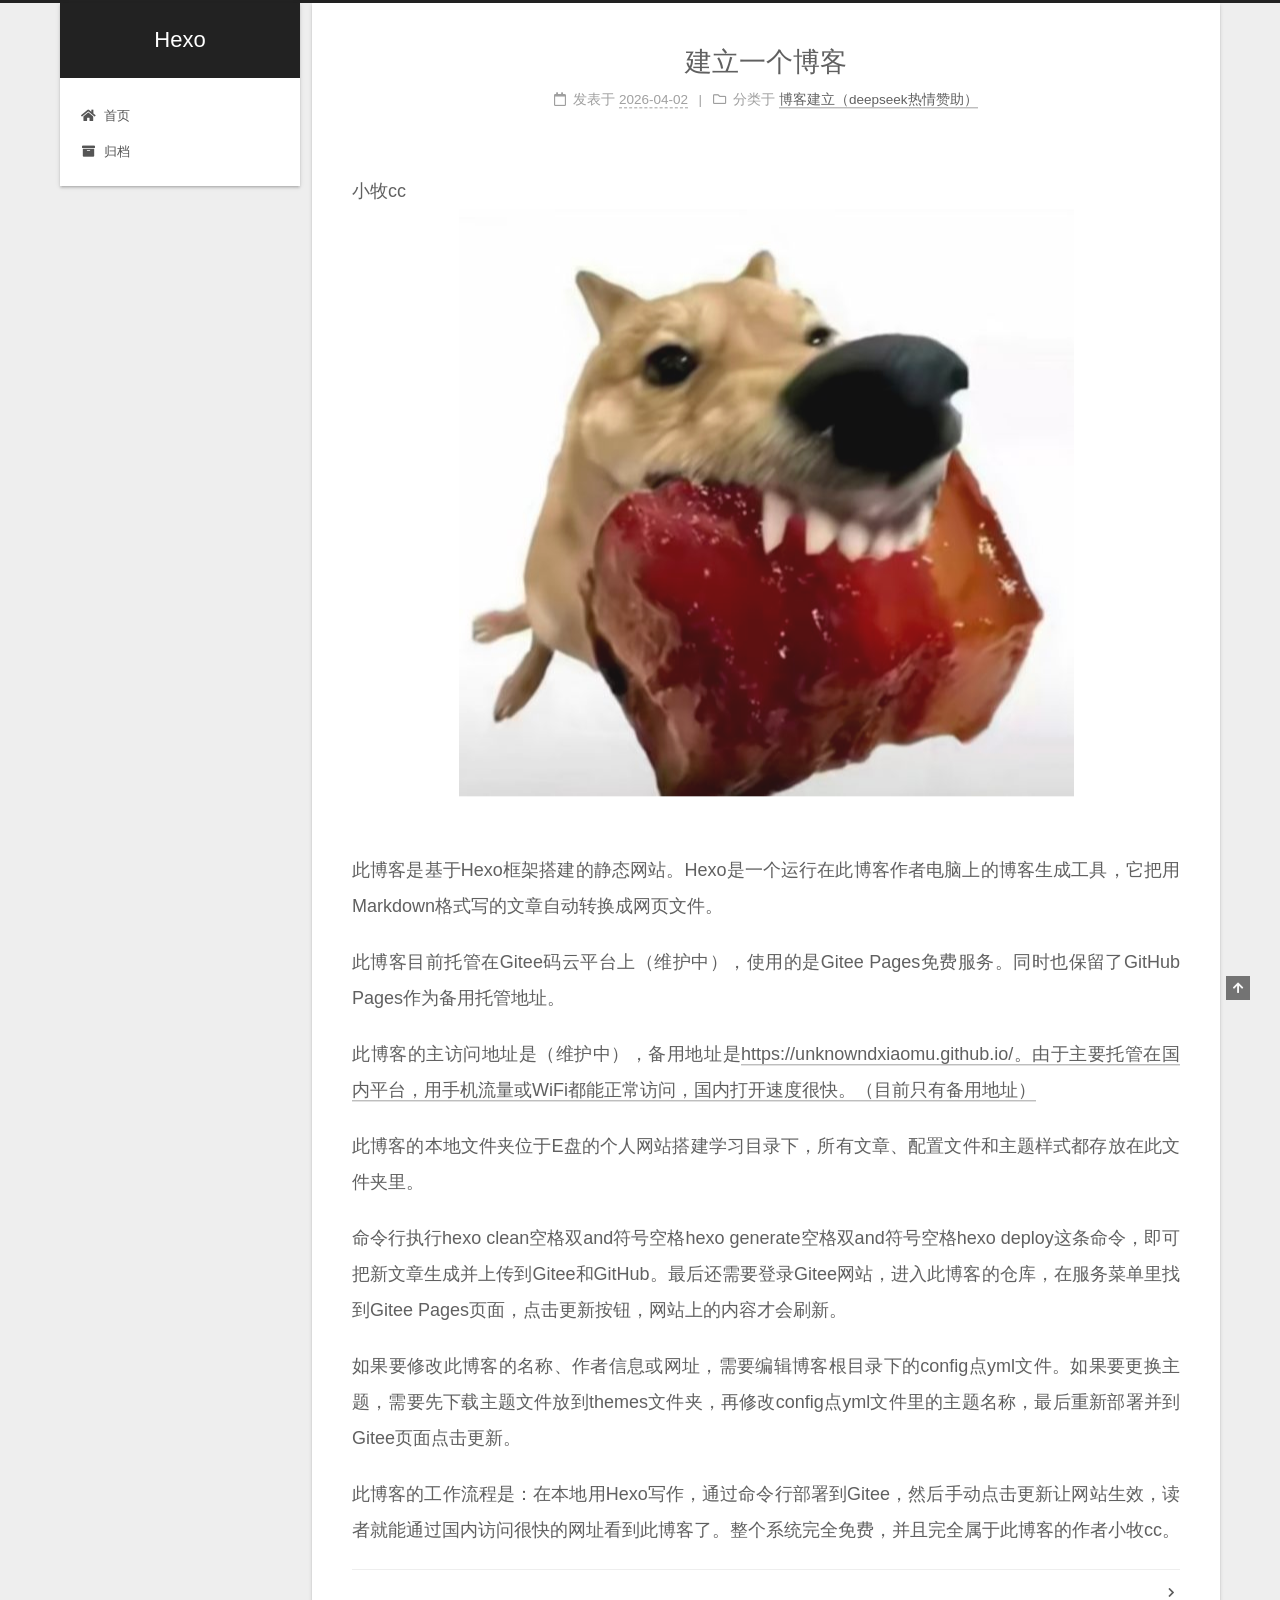
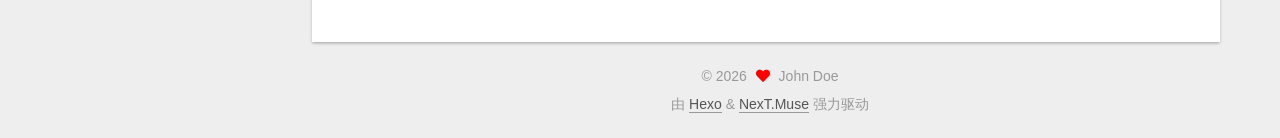
<file: 2026/04/02/my-one/index.html>
<!DOCTYPE html>
<html lang="zh-CN">
<head>
  <meta charset="UTF-8">
<meta name="viewport" content="width=device-width, initial-scale=1, maximum-scale=2">
<meta name="theme-color" content="#222">
<meta name="generator" content="Hexo 8.1.1">
  <link rel="apple-touch-icon" sizes="180x180" href="/images/apple-touch-icon-next.png">
  <link rel="icon" type="image/png" sizes="32x32" href="/images/favicon-32x32-next.png">
  <link rel="icon" type="image/png" sizes="16x16" href="/images/favicon-16x16-next.png">
  <link rel="mask-icon" href="/images/logo.svg" color="#222">

<link rel="stylesheet" href="/css/main.css">


<link rel="stylesheet" href="/lib/font-awesome/css/all.min.css">

<script id="hexo-configurations">
    var NexT = window.NexT || {};
    var CONFIG = {"hostname":"example.com","root":"/","scheme":"Muse","version":"7.8.0","exturl":false,"sidebar":{"position":"left","display":"post","padding":18,"offset":12,"onmobile":false},"copycode":{"enable":false,"show_result":false,"style":null},"back2top":{"enable":true,"sidebar":false,"scrollpercent":false},"bookmark":{"enable":false,"color":"#222","save":"auto"},"fancybox":false,"mediumzoom":false,"lazyload":false,"pangu":false,"comments":{"style":"tabs","active":null,"storage":true,"lazyload":false,"nav":null},"algolia":{"hits":{"per_page":10},"labels":{"input_placeholder":"Search for Posts","hits_empty":"We didn't find any results for the search: ${query}","hits_stats":"${hits} results found in ${time} ms"}},"localsearch":{"enable":false,"trigger":"auto","top_n_per_article":1,"unescape":false,"preload":false},"motion":{"enable":true,"async":false,"transition":{"post_block":"fadeIn","post_header":"slideDownIn","post_body":"slideDownIn","coll_header":"slideLeftIn","sidebar":"slideUpIn"}}};
  </script>

  <meta name="description" content="小牧cc此博客是基于Hexo框架搭建的静态网站。Hexo是一个运行在此博客作者电脑上的博客生成工具，它把用Markdown格式写的文章自动转换成网页文件。 此博客目前托管在Gitee码云平台上（维护中），使用的是Gitee Pages免费服务。同时也保留了GitHub Pages作为备用托管地址。 此博客的主访问地址是（维护中），备用地址是https:&#x2F;&#x2F;unknowndxiaomu.github">
<meta property="og:type" content="article">
<meta property="og:title" content="建立一个博客">
<meta property="og:url" content="http://example.com/2026/04/02/my-one/index.html">
<meta property="og:site_name" content="Hexo">
<meta property="og:description" content="小牧cc此博客是基于Hexo框架搭建的静态网站。Hexo是一个运行在此博客作者电脑上的博客生成工具，它把用Markdown格式写的文章自动转换成网页文件。 此博客目前托管在Gitee码云平台上（维护中），使用的是Gitee Pages免费服务。同时也保留了GitHub Pages作为备用托管地址。 此博客的主访问地址是（维护中），备用地址是https:&#x2F;&#x2F;unknowndxiaomu.github">
<meta property="og:locale" content="zh_CN">
<meta property="og:image" content="http://example.com/2026/04/02/my-one/E2.jpg">
<meta property="article:published_time" content="2026-04-02T07:56:26.000Z">
<meta property="article:modified_time" content="2026-04-02T12:44:51.207Z">
<meta property="article:author" content="John Doe">
<meta name="twitter:card" content="summary">
<meta name="twitter:image" content="http://example.com/2026/04/02/my-one/E2.jpg">

<link rel="canonical" href="http://example.com/2026/04/02/my-one/">


<script id="page-configurations">
  // https://hexo.io/docs/variables.html
  CONFIG.page = {
    sidebar: "",
    isHome : false,
    isPost : true,
    lang   : 'zh-CN'
  };
</script>

  <title>建立一个博客 | Hexo</title>
  






  <noscript>
  <style>
  .use-motion .brand,
  .use-motion .menu-item,
  .sidebar-inner,
  .use-motion .post-block,
  .use-motion .pagination,
  .use-motion .comments,
  .use-motion .post-header,
  .use-motion .post-body,
  .use-motion .collection-header { opacity: initial; }

  .use-motion .site-title,
  .use-motion .site-subtitle {
    opacity: initial;
    top: initial;
  }

  .use-motion .logo-line-before i { left: initial; }
  .use-motion .logo-line-after i { right: initial; }
  </style>
</noscript>

<!-- hexo injector head_end start --><link rel="stylesheet" href="/gallery/style.css"><!-- hexo injector head_end end --></head>

<body itemscope itemtype="http://schema.org/WebPage">
  <div class="container use-motion">
    <div class="headband"></div>

    <header class="header" itemscope itemtype="http://schema.org/WPHeader">
      <div class="header-inner"><div class="site-brand-container">
  <div class="site-nav-toggle">
    <div class="toggle" aria-label="切换导航栏">
      <span class="toggle-line toggle-line-first"></span>
      <span class="toggle-line toggle-line-middle"></span>
      <span class="toggle-line toggle-line-last"></span>
    </div>
  </div>

  <div class="site-meta">

    <a href="/" class="brand" rel="start">
      <span class="logo-line-before"><i></i></span>
      <h1 class="site-title">Hexo</h1>
      <span class="logo-line-after"><i></i></span>
    </a>
  </div>

  <div class="site-nav-right">
    <div class="toggle popup-trigger">
    </div>
  </div>
</div>




<nav class="site-nav">
  <ul id="menu" class="main-menu menu">
        <li class="menu-item menu-item-home">

    <a href="/" rel="section"><i class="fa fa-home fa-fw"></i>首页</a>

  </li>
        <li class="menu-item menu-item-archives">

    <a href="/archives/" rel="section"><i class="fa fa-archive fa-fw"></i>归档</a>

  </li>
  </ul>
</nav>




</div>
    </header>

    
  <div class="back-to-top">
    <i class="fa fa-arrow-up"></i>
    <span>0%</span>
  </div>


    <main class="main">
      <div class="main-inner">
        <div class="content-wrap">
          

          <div class="content post posts-expand">
            

    
  
  
  <article itemscope itemtype="http://schema.org/Article" class="post-block" lang="zh-CN">
    <link itemprop="mainEntityOfPage" href="http://example.com/2026/04/02/my-one/">

    <span hidden itemprop="author" itemscope itemtype="http://schema.org/Person">
      <meta itemprop="image" content="/images/avatar.gif">
      <meta itemprop="name" content="John Doe">
      <meta itemprop="description" content="">
    </span>

    <span hidden itemprop="publisher" itemscope itemtype="http://schema.org/Organization">
      <meta itemprop="name" content="Hexo">
    </span>
      <header class="post-header">
        <h1 class="post-title" itemprop="name headline">
          建立一个博客
        </h1>

        <div class="post-meta">
            <span class="post-meta-item">
              <span class="post-meta-item-icon">
                <i class="far fa-calendar"></i>
              </span>
              <span class="post-meta-item-text">发表于</span>
              

              <time title="创建时间：2026-04-02 15:56:26 / 修改时间：20:44:51" itemprop="dateCreated datePublished" datetime="2026-04-02T15:56:26+08:00">2026-04-02</time>
            </span>
            <span class="post-meta-item">
              <span class="post-meta-item-icon">
                <i class="far fa-folder"></i>
              </span>
              <span class="post-meta-item-text">分类于</span>
                <span itemprop="about" itemscope itemtype="http://schema.org/Thing">
                  <a href="/categories/%E5%8D%9A%E5%AE%A2%E5%BB%BA%E7%AB%8B%EF%BC%88deepseek%E7%83%AD%E6%83%85%E8%B5%9E%E5%8A%A9%EF%BC%89/" itemprop="url" rel="index"><span itemprop="name">博客建立（deepseek热情赞助）</span></a>
                </span>
            </span>

          

        </div>
      </header>

    
    
    
    <div class="post-body" itemprop="articleBody">

      
        <p>小牧cc<br><img src="/2026/04/02/my-one/E2.jpg"><br>此博客是基于Hexo框架搭建的静态网站。Hexo是一个运行在此博客作者电脑上的博客生成工具，它把用Markdown格式写的文章自动转换成网页文件。</p>
<p>此博客目前托管在Gitee码云平台上（维护中），使用的是Gitee Pages免费服务。同时也保留了GitHub Pages作为备用托管地址。</p>
<p>此博客的主访问地址是（维护中），备用地址是<a target="_blank" rel="noopener" href="https://unknowndxiaomu.github.io/%E3%80%82%E7%94%B1%E4%BA%8E%E4%B8%BB%E8%A6%81%E6%89%98%E7%AE%A1%E5%9C%A8%E5%9B%BD%E5%86%85%E5%B9%B3%E5%8F%B0%EF%BC%8C%E7%94%A8%E6%89%8B%E6%9C%BA%E6%B5%81%E9%87%8F%E6%88%96WiFi%E9%83%BD%E8%83%BD%E6%AD%A3%E5%B8%B8%E8%AE%BF%E9%97%AE%EF%BC%8C%E5%9B%BD%E5%86%85%E6%89%93%E5%BC%80%E9%80%9F%E5%BA%A6%E5%BE%88%E5%BF%AB%E3%80%82%EF%BC%88%E7%9B%AE%E5%89%8D%E5%8F%AA%E6%9C%89%E5%A4%87%E7%94%A8%E5%9C%B0%E5%9D%80%EF%BC%89">https://unknowndxiaomu.github.io/。由于主要托管在国内平台，用手机流量或WiFi都能正常访问，国内打开速度很快。（目前只有备用地址）</a></p>
<p>此博客的本地文件夹位于E盘的个人网站搭建学习目录下，所有文章、配置文件和主题样式都存放在此文件夹里。</p>
<p>命令行执行hexo clean空格双and符号空格hexo generate空格双and符号空格hexo deploy这条命令，即可把新文章生成并上传到Gitee和GitHub。最后还需要登录Gitee网站，进入此博客的仓库，在服务菜单里找到Gitee Pages页面，点击更新按钮，网站上的内容才会刷新。</p>
<p>如果要修改此博客的名称、作者信息或网址，需要编辑博客根目录下的config点yml文件。如果要更换主题，需要先下载主题文件放到themes文件夹，再修改config点yml文件里的主题名称，最后重新部署并到Gitee页面点击更新。</p>
<p>此博客的工作流程是：在本地用Hexo写作，通过命令行部署到Gitee，然后手动点击更新让网站生效，读者就能通过国内访问很快的网址看到此博客了。整个系统完全免费，并且完全属于此博客的作者小牧cc。</p>

    </div>

    
    
    

      <footer class="post-footer">

        


        
    <div class="post-nav">
      <div class="post-nav-item"></div>
      <div class="post-nav-item">
    <a href="/2026/04/02/The%20fiction/" rel="next" title="">
       <i class="fa fa-chevron-right"></i>
    </a></div>
    </div>
      </footer>
    
  </article>
  
  
  



          </div>
          

<script>
  window.addEventListener('tabs:register', () => {
    let { activeClass } = CONFIG.comments;
    if (CONFIG.comments.storage) {
      activeClass = localStorage.getItem('comments_active') || activeClass;
    }
    if (activeClass) {
      let activeTab = document.querySelector(`a[href="#comment-${activeClass}"]`);
      if (activeTab) {
        activeTab.click();
      }
    }
  });
  if (CONFIG.comments.storage) {
    window.addEventListener('tabs:click', event => {
      if (!event.target.matches('.tabs-comment .tab-content .tab-pane')) return;
      let commentClass = event.target.classList[1];
      localStorage.setItem('comments_active', commentClass);
    });
  }
</script>

        </div>
          
  
  <div class="toggle sidebar-toggle">
    <span class="toggle-line toggle-line-first"></span>
    <span class="toggle-line toggle-line-middle"></span>
    <span class="toggle-line toggle-line-last"></span>
  </div>

  <aside class="sidebar">
    <div class="sidebar-inner">

      <ul class="sidebar-nav motion-element">
        <li class="sidebar-nav-toc">
          文章目录
        </li>
        <li class="sidebar-nav-overview">
          站点概览
        </li>
      </ul>

      <!--noindex-->
      <div class="post-toc-wrap sidebar-panel">
      </div>
      <!--/noindex-->

      <div class="site-overview-wrap sidebar-panel">
        <div class="site-author motion-element" itemprop="author" itemscope itemtype="http://schema.org/Person">
  <p class="site-author-name" itemprop="name">John Doe</p>
  <div class="site-description" itemprop="description"></div>
</div>
<div class="site-state-wrap motion-element">
  <nav class="site-state">
      <div class="site-state-item site-state-posts">
          <a href="/archives/">
        
          <span class="site-state-item-count">2</span>
          <span class="site-state-item-name">日志</span>
        </a>
      </div>
      <div class="site-state-item site-state-categories">
        <span class="site-state-item-count">1</span>
        <span class="site-state-item-name">分类</span>
      </div>
  </nav>
</div>



      </div>

    </div>
  </aside>
  <div id="sidebar-dimmer"></div>


      </div>
    </main>

    <footer class="footer">
      <div class="footer-inner">
        

        

<div class="copyright">
  
  &copy; 
  <span itemprop="copyrightYear">2026</span>
  <span class="with-love">
    <i class="fa fa-heart"></i>
  </span>
  <span class="author" itemprop="copyrightHolder">John Doe</span>
</div>
  <div class="powered-by">由 <a href="https://hexo.io/" class="theme-link" rel="noopener" target="_blank">Hexo</a> & <a href="https://muse.theme-next.org/" class="theme-link" rel="noopener" target="_blank">NexT.Muse</a> 强力驱动
  </div>

        








      </div>
    </footer>
  </div>

  
  <script src="/lib/anime.min.js"></script>
  <script src="/lib/velocity/velocity.min.js"></script>
  <script src="/lib/velocity/velocity.ui.min.js"></script>

<script src="/js/utils.js"></script>

<script src="/js/motion.js"></script>


<script src="/js/schemes/muse.js"></script>


<script src="/js/next-boot.js"></script>




  















  

  

<!-- hexo injector body_end start --><script src="/gallery/script.js"></script><!-- hexo injector body_end end --></body>
</html>
</file>
<file: css/main.css>
:root {
  --body-bg-color: #eee;
  --content-bg-color: #fff;
  --card-bg-color: #f5f5f5;
  --text-color: #555;
  --blockquote-color: #666;
  --link-color: #555;
  --link-hover-color: #222;
  --brand-color: #fff;
  --brand-hover-color: #fff;
  --table-row-odd-bg-color: #f9f9f9;
  --table-row-hover-bg-color: #f5f5f5;
  --menu-item-bg-color: #f5f5f5;
  --btn-default-bg: #fff;
  --btn-default-color: #555;
  --btn-default-border-color: #555;
  --btn-default-hover-bg: #222;
  --btn-default-hover-color: #fff;
  --btn-default-hover-border-color: #222;
}
html {
  line-height: 1.15; /* 1 */
  -webkit-text-size-adjust: 100%; /* 2 */
}
body {
  margin: 0;
}
main {
  display: block;
}
h1 {
  font-size: 2em;
  margin: 0.67em 0;
}
hr {
  box-sizing: content-box; /* 1 */
  height: 0; /* 1 */
  overflow: visible; /* 2 */
}
pre {
  font-family: monospace, monospace; /* 1 */
  font-size: 1em; /* 2 */
}
a {
  background: transparent;
}
abbr[title] {
  border-bottom: none; /* 1 */
  text-decoration: underline; /* 2 */
  text-decoration: underline dotted; /* 2 */
}
b,
strong {
  font-weight: bolder;
}
code,
kbd,
samp {
  font-family: monospace, monospace; /* 1 */
  font-size: 1em; /* 2 */
}
small {
  font-size: 80%;
}
sub,
sup {
  font-size: 75%;
  line-height: 0;
  position: relative;
  vertical-align: baseline;
}
sub {
  bottom: -0.25em;
}
sup {
  top: -0.5em;
}
img {
  border-style: none;
}
button,
input,
optgroup,
select,
textarea {
  font-family: inherit; /* 1 */
  font-size: 100%; /* 1 */
  line-height: 1.15; /* 1 */
  margin: 0; /* 2 */
}
button,
input {
/* 1 */
  overflow: visible;
}
button,
select {
/* 1 */
  text-transform: none;
}
button,
[type='button'],
[type='reset'],
[type='submit'] {
  -webkit-appearance: button;
}
button::-moz-focus-inner,
[type='button']::-moz-focus-inner,
[type='reset']::-moz-focus-inner,
[type='submit']::-moz-focus-inner {
  border-style: none;
  padding: 0;
}
button:-moz-focusring,
[type='button']:-moz-focusring,
[type='reset']:-moz-focusring,
[type='submit']:-moz-focusring {
  outline: 1px dotted ButtonText;
}
fieldset {
  padding: 0.35em 0.75em 0.625em;
}
legend {
  box-sizing: border-box; /* 1 */
  color: inherit; /* 2 */
  display: table; /* 1 */
  max-width: 100%; /* 1 */
  padding: 0; /* 3 */
  white-space: normal; /* 1 */
}
progress {
  vertical-align: baseline;
}
textarea {
  overflow: auto;
}
[type='checkbox'],
[type='radio'] {
  box-sizing: border-box; /* 1 */
  padding: 0; /* 2 */
}
[type='number']::-webkit-inner-spin-button,
[type='number']::-webkit-outer-spin-button {
  height: auto;
}
[type='search'] {
  outline-offset: -2px; /* 2 */
  -webkit-appearance: textfield; /* 1 */
}
[type='search']::-webkit-search-decoration {
  -webkit-appearance: none;
}
::-webkit-file-upload-button {
  font: inherit; /* 2 */
  -webkit-appearance: button; /* 1 */
}
details {
  display: block;
}
summary {
  display: list-item;
}
template {
  display: none;
}
[hidden] {
  display: none;
}
::selection {
  background: #262a30;
  color: #eee;
}
html,
body {
  height: 100%;
}
body {
  background: var(--body-bg-color);
  color: var(--text-color);
  font-family: 'Lato', "PingFang SC", "Microsoft YaHei", sans-serif;
  font-size: 1em;
  line-height: 2;
}
@media (max-width: 991px) {
  body {
    padding-left: 0 !important;
    padding-right: 0 !important;
  }
}
h1,
h2,
h3,
h4,
h5,
h6 {
  font-family: 'Lato', "PingFang SC", "Microsoft YaHei", sans-serif;
  font-weight: bold;
  line-height: 1.5;
  margin: 20px 0 15px;
}
h1 {
  font-size: 1.5em;
}
h2 {
  font-size: 1.375em;
}
h3 {
  font-size: 1.25em;
}
h4 {
  font-size: 1.125em;
}
h5 {
  font-size: 1em;
}
h6 {
  font-size: 0.875em;
}
p {
  margin: 0 0 20px 0;
}
a,
span.exturl {
  border-bottom: 1px solid #999;
  color: var(--link-color);
  outline: 0;
  text-decoration: none;
  overflow-wrap: break-word;
  word-wrap: break-word;
  cursor: pointer;
}
a:hover,
span.exturl:hover {
  border-bottom-color: var(--link-hover-color);
  color: var(--link-hover-color);
}
iframe,
img,
video {
  display: block;
  margin-left: auto;
  margin-right: auto;
  max-width: 100%;
}
hr {
  background-image: repeating-linear-gradient(-45deg, #ddd, #ddd 4px, transparent 4px, transparent 8px);
  border: 0;
  height: 3px;
  margin: 40px 0;
}
blockquote {
  border-left: 4px solid #ddd;
  color: var(--blockquote-color);
  margin: 0;
  padding: 0 15px;
}
blockquote cite::before {
  content: '-';
  padding: 0 5px;
}
dt {
  font-weight: bold;
}
dd {
  margin: 0;
  padding: 0;
}
kbd {
  background-color: #f5f5f5;
  background-image: linear-gradient(#eee, #fff, #eee);
  border: 1px solid #ccc;
  border-radius: 0.2em;
  box-shadow: 0.1em 0.1em 0.2em rgba(0,0,0,0.1);
  color: #555;
  font-family: inherit;
  padding: 0.1em 0.3em;
  white-space: nowrap;
}
.table-container {
  overflow: auto;
}
table {
  border-collapse: collapse;
  border-spacing: 0;
  font-size: 0.875em;
  margin: 0 0 20px 0;
  width: 100%;
}
tbody tr:nth-of-type(odd) {
  background: var(--table-row-odd-bg-color);
}
tbody tr:hover {
  background: var(--table-row-hover-bg-color);
}
caption,
th,
td {
  font-weight: normal;
  padding: 8px;
  vertical-align: middle;
}
th,
td {
  border: 1px solid #ddd;
  border-bottom: 3px solid #ddd;
}
th {
  font-weight: 700;
  padding-bottom: 10px;
}
td {
  border-bottom-width: 1px;
}
.btn {
  background: var(--btn-default-bg);
  border: 2px solid var(--btn-default-border-color);
  border-radius: 2px;
  color: var(--btn-default-color);
  display: inline-block;
  font-size: 0.875em;
  line-height: 2;
  padding: 0 20px;
  text-decoration: none;
  transition-property: background-color;
  transition-delay: 0s;
  transition-duration: 0.2s;
  transition-timing-function: ease-in-out;
}
.btn:hover {
  background: var(--btn-default-hover-bg);
  border-color: var(--btn-default-hover-border-color);
  color: var(--btn-default-hover-color);
}
.btn + .btn {
  margin: 0 0 8px 8px;
}
.btn .fa-fw {
  text-align: left;
  width: 1.285714285714286em;
}
.toggle {
  line-height: 0;
}
.toggle .toggle-line {
  background: #fff;
  display: inline-block;
  height: 2px;
  left: 0;
  position: relative;
  top: 0;
  transition: all 0.4s;
  vertical-align: top;
  width: 100%;
}
.toggle .toggle-line:not(:first-child) {
  margin-top: 3px;
}
.toggle.toggle-arrow .toggle-line-first {
  left: 50%;
  top: 2px;
  transform: rotate(45deg);
  width: 50%;
}
.toggle.toggle-arrow .toggle-line-middle {
  left: 2px;
  width: 90%;
}
.toggle.toggle-arrow .toggle-line-last {
  left: 50%;
  top: -2px;
  transform: rotate(-45deg);
  width: 50%;
}
.toggle.toggle-close .toggle-line-first {
  transform: rotate(-45deg);
  top: 5px;
}
.toggle.toggle-close .toggle-line-middle {
  opacity: 0;
}
.toggle.toggle-close .toggle-line-last {
  transform: rotate(45deg);
  top: -5px;
}
.highlight,
pre {
  background: #f7f7f7;
  color: #4d4d4c;
  line-height: 1.6;
  margin: 0 auto 20px;
}
pre,
code {
  font-family: consolas, Menlo, monospace, "PingFang SC", "Microsoft YaHei";
}
code {
  background: #eee;
  border-radius: 3px;
  color: #555;
  padding: 2px 4px;
  overflow-wrap: break-word;
  word-wrap: break-word;
}
.highlight *::selection {
  background: #d6d6d6;
}
.highlight pre {
  border: 0;
  margin: 0;
  padding: 10px 0;
}
.highlight table {
  border: 0;
  margin: 0;
  width: auto;
}
.highlight td {
  border: 0;
  padding: 0;
}
.highlight figcaption {
  background: #eff2f3;
  color: #4d4d4c;
  display: flex;
  font-size: 0.875em;
  justify-content: space-between;
  line-height: 1.2;
  padding: 0.5em;
}
.highlight figcaption a {
  color: #4d4d4c;
}
.highlight figcaption a:hover {
  border-bottom-color: #4d4d4c;
}
.highlight .gutter {
  -moz-user-select: none;
  -ms-user-select: none;
  -webkit-user-select: none;
  user-select: none;
}
.highlight .gutter pre {
  background: #eff2f3;
  color: #869194;
  padding-left: 10px;
  padding-right: 10px;
  text-align: right;
}
.highlight .code pre {
  background: #f7f7f7;
  padding-left: 10px;
  width: 100%;
}
.gist table {
  width: auto;
}
.gist table td {
  border: 0;
}
pre {
  overflow: auto;
  padding: 10px;
}
pre code {
  background: none;
  color: #4d4d4c;
  font-size: 0.875em;
  padding: 0;
  text-shadow: none;
}
pre .deletion {
  background: #fdd;
}
pre .addition {
  background: #dfd;
}
pre .meta {
  color: #eab700;
  -moz-user-select: none;
  -ms-user-select: none;
  -webkit-user-select: none;
  user-select: none;
}
pre .comment {
  color: #8e908c;
}
pre .variable,
pre .attribute,
pre .tag,
pre .name,
pre .regexp,
pre .ruby .constant,
pre .xml .tag .title,
pre .xml .pi,
pre .xml .doctype,
pre .html .doctype,
pre .css .id,
pre .css .class,
pre .css .pseudo {
  color: #c82829;
}
pre .number,
pre .preprocessor,
pre .built_in,
pre .builtin-name,
pre .literal,
pre .params,
pre .constant,
pre .command {
  color: #f5871f;
}
pre .ruby .class .title,
pre .css .rules .attribute,
pre .string,
pre .symbol,
pre .value,
pre .inheritance,
pre .header,
pre .ruby .symbol,
pre .xml .cdata,
pre .special,
pre .formula {
  color: #718c00;
}
pre .title,
pre .css .hexcolor {
  color: #3e999f;
}
pre .function,
pre .python .decorator,
pre .python .title,
pre .ruby .function .title,
pre .ruby .title .keyword,
pre .perl .sub,
pre .javascript .title,
pre .coffeescript .title {
  color: #4271ae;
}
pre .keyword,
pre .javascript .function {
  color: #8959a8;
}
.blockquote-center {
  border-left: none;
  margin: 40px 0;
  padding: 0;
  position: relative;
  text-align: center;
}
.blockquote-center .fa {
  display: block;
  opacity: 0.6;
  position: absolute;
  width: 100%;
}
.blockquote-center .fa-quote-left {
  border-top: 1px solid #ccc;
  text-align: left;
  top: -20px;
}
.blockquote-center .fa-quote-right {
  border-bottom: 1px solid #ccc;
  text-align: right;
  bottom: -20px;
}
.blockquote-center p,
.blockquote-center div {
  text-align: center;
}
.post-body .group-picture img {
  margin: 0 auto;
  padding: 0 3px;
}
.group-picture-row {
  margin-bottom: 6px;
  overflow: hidden;
}
.group-picture-column {
  float: left;
  margin-bottom: 10px;
}
.post-body .label {
  color: #555;
  display: inline;
  padding: 0 2px;
}
.post-body .label.default {
  background: #f0f0f0;
}
.post-body .label.primary {
  background: #efe6f7;
}
.post-body .label.info {
  background: #e5f2f8;
}
.post-body .label.success {
  background: #e7f4e9;
}
.post-body .label.warning {
  background: #fcf6e1;
}
.post-body .label.danger {
  background: #fae8eb;
}
.post-body .tabs {
  margin-bottom: 20px;
}
.post-body .tabs,
.tabs-comment {
  display: block;
  padding-top: 10px;
  position: relative;
}
.post-body .tabs ul.nav-tabs,
.tabs-comment ul.nav-tabs {
  display: flex;
  flex-wrap: wrap;
  margin: 0;
  margin-bottom: -1px;
  padding: 0;
}
@media (max-width: 413px) {
  .post-body .tabs ul.nav-tabs,
  .tabs-comment ul.nav-tabs {
    display: block;
    margin-bottom: 5px;
  }
}
.post-body .tabs ul.nav-tabs li.tab,
.tabs-comment ul.nav-tabs li.tab {
  border-bottom: 1px solid #ddd;
  border-left: 1px solid transparent;
  border-right: 1px solid transparent;
  border-top: 3px solid transparent;
  flex-grow: 1;
  list-style-type: none;
  border-radius: 0 0 0 0;
}
@media (max-width: 413px) {
  .post-body .tabs ul.nav-tabs li.tab,
  .tabs-comment ul.nav-tabs li.tab {
    border-bottom: 1px solid transparent;
    border-left: 3px solid transparent;
    border-right: 1px solid transparent;
    border-top: 1px solid transparent;
  }
}
@media (max-width: 413px) {
  .post-body .tabs ul.nav-tabs li.tab,
  .tabs-comment ul.nav-tabs li.tab {
    border-radius: 0;
  }
}
.post-body .tabs ul.nav-tabs li.tab a,
.tabs-comment ul.nav-tabs li.tab a {
  border-bottom: initial;
  display: block;
  line-height: 1.8;
  outline: 0;
  padding: 0.25em 0.75em;
  text-align: center;
  transition-delay: 0s;
  transition-duration: 0.2s;
  transition-timing-function: ease-out;
}
.post-body .tabs ul.nav-tabs li.tab a i,
.tabs-comment ul.nav-tabs li.tab a i {
  width: 1.285714285714286em;
}
.post-body .tabs ul.nav-tabs li.tab.active,
.tabs-comment ul.nav-tabs li.tab.active {
  border-bottom: 1px solid transparent;
  border-left: 1px solid #ddd;
  border-right: 1px solid #ddd;
  border-top: 3px solid #fc6423;
}
@media (max-width: 413px) {
  .post-body .tabs ul.nav-tabs li.tab.active,
  .tabs-comment ul.nav-tabs li.tab.active {
    border-bottom: 1px solid #ddd;
    border-left: 3px solid #fc6423;
    border-right: 1px solid #ddd;
    border-top: 1px solid #ddd;
  }
}
.post-body .tabs ul.nav-tabs li.tab.active a,
.tabs-comment ul.nav-tabs li.tab.active a {
  color: var(--link-color);
  cursor: default;
}
.post-body .tabs .tab-content .tab-pane,
.tabs-comment .tab-content .tab-pane {
  border: 1px solid #ddd;
  border-top: 0;
  padding: 20px 20px 0 20px;
  border-radius: 0;
}
.post-body .tabs .tab-content .tab-pane:not(.active),
.tabs-comment .tab-content .tab-pane:not(.active) {
  display: none;
}
.post-body .tabs .tab-content .tab-pane.active,
.tabs-comment .tab-content .tab-pane.active {
  display: block;
}
.post-body .tabs .tab-content .tab-pane.active:nth-of-type(1),
.tabs-comment .tab-content .tab-pane.active:nth-of-type(1) {
  border-radius: 0 0 0 0;
}
@media (max-width: 413px) {
  .post-body .tabs .tab-content .tab-pane.active:nth-of-type(1),
  .tabs-comment .tab-content .tab-pane.active:nth-of-type(1) {
    border-radius: 0;
  }
}
.post-body .note {
  border-radius: 3px;
  margin-bottom: 20px;
  padding: 1em;
  position: relative;
  border: 1px solid #eee;
  border-left-width: 5px;
}
.post-body .note h2,
.post-body .note h3,
.post-body .note h4,
.post-body .note h5,
.post-body .note h6 {
  margin-top: 0;
  border-bottom: initial;
  margin-bottom: 0;
  padding-top: 0;
}
.post-body .note p:first-child,
.post-body .note ul:first-child,
.post-body .note ol:first-child,
.post-body .note table:first-child,
.post-body .note pre:first-child,
.post-body .note blockquote:first-child,
.post-body .note img:first-child {
  margin-top: 0;
}
.post-body .note p:last-child,
.post-body .note ul:last-child,
.post-body .note ol:last-child,
.post-body .note table:last-child,
.post-body .note pre:last-child,
.post-body .note blockquote:last-child,
.post-body .note img:last-child {
  margin-bottom: 0;
}
.post-body .note.default {
  border-left-color: #777;
}
.post-body .note.default h2,
.post-body .note.default h3,
.post-body .note.default h4,
.post-body .note.default h5,
.post-body .note.default h6 {
  color: #777;
}
.post-body .note.primary {
  border-left-color: #6f42c1;
}
.post-body .note.primary h2,
.post-body .note.primary h3,
.post-body .note.primary h4,
.post-body .note.primary h5,
.post-body .note.primary h6 {
  color: #6f42c1;
}
.post-body .note.info {
  border-left-color: #428bca;
}
.post-body .note.info h2,
.post-body .note.info h3,
.post-body .note.info h4,
.post-body .note.info h5,
.post-body .note.info h6 {
  color: #428bca;
}
.post-body .note.success {
  border-left-color: #5cb85c;
}
.post-body .note.success h2,
.post-body .note.success h3,
.post-body .note.success h4,
.post-body .note.success h5,
.post-body .note.success h6 {
  color: #5cb85c;
}
.post-body .note.warning {
  border-left-color: #f0ad4e;
}
.post-body .note.warning h2,
.post-body .note.warning h3,
.post-body .note.warning h4,
.post-body .note.warning h5,
.post-body .note.warning h6 {
  color: #f0ad4e;
}
.post-body .note.danger {
  border-left-color: #d9534f;
}
.post-body .note.danger h2,
.post-body .note.danger h3,
.post-body .note.danger h4,
.post-body .note.danger h5,
.post-body .note.danger h6 {
  color: #d9534f;
}
.pagination .prev,
.pagination .next,
.pagination .page-number,
.pagination .space {
  display: inline-block;
  margin: 0 10px;
  padding: 0 11px;
  position: relative;
  top: -1px;
}
@media (max-width: 767px) {
  .pagination .prev,
  .pagination .next,
  .pagination .page-number,
  .pagination .space {
    margin: 0 5px;
  }
}
.pagination {
  border-top: 1px solid #eee;
  margin: 120px 0 0;
  text-align: center;
}
.pagination .prev,
.pagination .next,
.pagination .page-number {
  border-bottom: 0;
  border-top: 1px solid #eee;
  transition-property: border-color;
  transition-delay: 0s;
  transition-duration: 0.2s;
  transition-timing-function: ease-in-out;
}
.pagination .prev:hover,
.pagination .next:hover,
.pagination .page-number:hover {
  border-top-color: #222;
}
.pagination .space {
  margin: 0;
  padding: 0;
}
.pagination .prev {
  margin-left: 0;
}
.pagination .next {
  margin-right: 0;
}
.pagination .page-number.current {
  background: #ccc;
  border-top-color: #ccc;
  color: #fff;
}
@media (max-width: 767px) {
  .pagination {
    border-top: none;
  }
  .pagination .prev,
  .pagination .next,
  .pagination .page-number {
    border-bottom: 1px solid #eee;
    border-top: 0;
    margin-bottom: 10px;
    padding: 0 10px;
  }
  .pagination .prev:hover,
  .pagination .next:hover,
  .pagination .page-number:hover {
    border-bottom-color: #222;
  }
}
.comments {
  margin-top: 60px;
  overflow: hidden;
}
.comment-button-group {
  display: flex;
  flex-wrap: wrap-reverse;
  justify-content: center;
  margin: 1em 0;
}
.comment-button-group .comment-button {
  margin: 0.1em 0.2em;
}
.comment-button-group .comment-button.active {
  background: var(--btn-default-hover-bg);
  border-color: var(--btn-default-hover-border-color);
  color: var(--btn-default-hover-color);
}
.comment-position {
  display: none;
}
.comment-position.active {
  display: block;
}
.tabs-comment {
  background: var(--content-bg-color);
  margin-top: 4em;
  padding-top: 0;
}
.tabs-comment .comments {
  border: 0;
  box-shadow: none;
  margin-top: 0;
  padding-top: 0;
}
.container {
  min-height: 100%;
  position: relative;
}
.main-inner {
  margin: 0 auto;
  width: calc(100% - 20px);
}
@media (min-width: 1200px) {
  .main-inner {
    width: 1160px;
  }
}
@media (min-width: 1600px) {
  .main-inner {
    width: 73%;
  }
}
@media (max-width: 767px) {
  .content-wrap {
    padding: 0 20px;
  }
}
.header {
  background: transparent;
}
.header-inner {
  margin: 0 auto;
  width: calc(100% - 20px);
}
@media (min-width: 1200px) {
  .header-inner {
    width: 1160px;
  }
}
@media (min-width: 1600px) {
  .header-inner {
    width: 73%;
  }
}
.site-brand-container {
  display: flex;
  flex-shrink: 0;
  padding: 0 10px;
}
.headband {
  background: #222;
  height: 3px;
}
.site-meta {
  flex-grow: 1;
  text-align: center;
}
@media (max-width: 767px) {
  .site-meta {
    text-align: center;
  }
}
.brand {
  border-bottom: none;
  color: var(--brand-color);
  display: inline-block;
  line-height: 1.375em;
  padding: 0 40px;
  position: relative;
}
.brand:hover {
  color: var(--brand-hover-color);
}
.site-title {
  font-family: 'Lato', "PingFang SC", "Microsoft YaHei", sans-serif;
  font-size: 1.375em;
  font-weight: normal;
  margin: 0;
}
.site-subtitle {
  color: #ddd;
  font-size: 0.8125em;
  margin: 10px 0;
}
.use-motion .brand {
  opacity: 0;
}
.use-motion .site-title,
.use-motion .site-subtitle,
.use-motion .custom-logo-image {
  opacity: 0;
  position: relative;
  top: -10px;
}
.site-nav-toggle,
.site-nav-right {
  display: none;
}
@media (max-width: 767px) {
  .site-nav-toggle,
  .site-nav-right {
    display: flex;
    flex-direction: column;
    justify-content: center;
  }
}
.site-nav-toggle .toggle,
.site-nav-right .toggle {
  color: var(--text-color);
  padding: 10px;
  width: 22px;
}
.site-nav-toggle .toggle .toggle-line,
.site-nav-right .toggle .toggle-line {
  background: var(--text-color);
  border-radius: 1px;
}
.site-nav {
  display: block;
}
@media (max-width: 767px) {
  .site-nav {
    clear: both;
    display: none;
  }
}
.site-nav.site-nav-on {
  display: block;
}
.menu {
  margin-top: 20px;
  padding-left: 0;
  text-align: center;
}
.menu-item {
  display: inline-block;
  list-style: none;
  margin: 0 10px;
}
@media (max-width: 767px) {
  .menu-item {
    display: block;
    margin-top: 10px;
  }
  .menu-item.menu-item-search {
    display: none;
  }
}
.menu-item a,
.menu-item span.exturl {
  border-bottom: 0;
  display: block;
  font-size: 0.8125em;
  transition-property: border-color;
  transition-delay: 0s;
  transition-duration: 0.2s;
  transition-timing-function: ease-in-out;
}
@media (hover: none) {
  .menu-item a:hover,
  .menu-item span.exturl:hover {
    border-bottom-color: transparent !important;
  }
}
.menu-item .fa,
.menu-item .fab,
.menu-item .far,
.menu-item .fas {
  margin-right: 8px;
}
.menu-item .badge {
  display: inline-block;
  font-weight: bold;
  line-height: 1;
  margin-left: 0.35em;
  margin-top: 0.35em;
  text-align: center;
  white-space: nowrap;
}
@media (max-width: 767px) {
  .menu-item .badge {
    float: right;
    margin-left: 0;
  }
}
.menu-item-active a,
.menu .menu-item a:hover,
.menu .menu-item span.exturl:hover {
  background: var(--menu-item-bg-color);
}
.use-motion .menu-item {
  opacity: 0;
}
.sidebar {
  background: #222;
  bottom: 0;
  box-shadow: inset 0 2px 6px #000;
  position: fixed;
  top: 0;
}
@media (max-width: 991px) {
  .sidebar {
    display: none;
  }
}
.sidebar-inner {
  color: #999;
  padding: 18px 10px;
  text-align: center;
}
.cc-license {
  margin-top: 10px;
  text-align: center;
}
.cc-license .cc-opacity {
  border-bottom: none;
  opacity: 0.7;
}
.cc-license .cc-opacity:hover {
  opacity: 0.9;
}
.cc-license img {
  display: inline-block;
}
.site-author-image {
  border: 1px solid #eee;
  display: block;
  margin: 0 auto;
  max-width: 120px;
  padding: 2px;
  border-radius: 50%;
}
.site-author-image {
  transition: transform 1s ease-out;
}
.site-author-image:hover {
  transform: rotateZ(360deg);
}
.site-author-name {
  color: var(--text-color);
  font-weight: 600;
  margin: 0;
  text-align: center;
}
.site-description {
  color: #999;
  font-size: 0.8125em;
  margin-top: 0;
  text-align: center;
}
.links-of-author {
  margin-top: 15px;
}
.links-of-author a,
.links-of-author span.exturl {
  border-bottom-color: #555;
  display: inline-block;
  font-size: 0.8125em;
  margin-bottom: 10px;
  margin-right: 10px;
  vertical-align: middle;
}
.links-of-author a::before,
.links-of-author span.exturl::before {
  background: #8830b1;
  border-radius: 50%;
  content: ' ';
  display: inline-block;
  height: 4px;
  margin-right: 3px;
  vertical-align: middle;
  width: 4px;
}
.sidebar-button {
  margin-top: 15px;
}
.sidebar-button a {
  border: 1px solid #fc6423;
  border-radius: 4px;
  color: #fc6423;
  display: inline-block;
  padding: 0 15px;
}
.sidebar-button a .fa,
.sidebar-button a .fab,
.sidebar-button a .far,
.sidebar-button a .fas {
  margin-right: 5px;
}
.sidebar-button a:hover {
  background: #fc6423;
  border: 1px solid #fc6423;
  color: #fff;
}
.sidebar-button a:hover .fa,
.sidebar-button a:hover .fab,
.sidebar-button a:hover .far,
.sidebar-button a:hover .fas {
  color: #fff;
}
.links-of-blogroll {
  font-size: 0.8125em;
  margin-top: 10px;
}
.links-of-blogroll-title {
  font-size: 0.875em;
  font-weight: 600;
  margin-top: 0;
}
.links-of-blogroll-list {
  list-style: none;
  margin: 0;
  padding: 0;
}
#sidebar-dimmer {
  display: none;
}
@media (max-width: 767px) {
  #sidebar-dimmer {
    background: #000;
    display: block;
    height: 100%;
    left: 100%;
    opacity: 0;
    position: fixed;
    top: 0;
    width: 100%;
    z-index: 1100;
  }
  .sidebar-active + #sidebar-dimmer {
    opacity: 0.7;
    transform: translateX(-100%);
    transition: opacity 0.5s;
  }
}
.sidebar-nav {
  margin: 0;
  padding-bottom: 20px;
  padding-left: 0;
}
.sidebar-nav li {
  border-bottom: 1px solid transparent;
  color: var(--text-color);
  cursor: pointer;
  display: inline-block;
  font-size: 0.875em;
}
.sidebar-nav li.sidebar-nav-overview {
  margin-left: 10px;
}
.sidebar-nav li:hover {
  color: #fc6423;
}
.sidebar-nav .sidebar-nav-active {
  border-bottom-color: #fc6423;
  color: #fc6423;
}
.sidebar-nav .sidebar-nav-active:hover {
  color: #fc6423;
}
.sidebar-panel {
  display: none;
  overflow-x: hidden;
  overflow-y: auto;
}
.sidebar-panel-active {
  display: block;
}
.sidebar-toggle {
  background: #222;
  bottom: 45px;
  cursor: pointer;
  height: 14px;
  left: 30px;
  padding: 5px;
  position: fixed;
  width: 14px;
  z-index: 1300;
}
@media (max-width: 991px) {
  .sidebar-toggle {
    left: 20px;
    opacity: 0.8;
    display: none;
  }
}
.sidebar-toggle:hover .toggle-line {
  background: #fc6423;
}
.post-toc {
  font-size: 0.875em;
}
.post-toc ol {
  list-style: none;
  margin: 0;
  padding: 0 2px 5px 10px;
  text-align: left;
}
.post-toc ol > ol {
  padding-left: 0;
}
.post-toc ol a {
  transition-property: all;
  transition-delay: 0s;
  transition-duration: 0.2s;
  transition-timing-function: ease-in-out;
}
.post-toc .nav-item {
  line-height: 1.8;
  overflow: hidden;
  text-overflow: ellipsis;
  white-space: nowrap;
}
.post-toc .nav .nav-child {
  display: none;
}
.post-toc .nav .active > .nav-child {
  display: block;
}
.post-toc .nav .active-current > .nav-child {
  display: block;
}
.post-toc .nav .active-current > .nav-child > .nav-item {
  display: block;
}
.post-toc .nav .active > a {
  border-bottom-color: #fc6423;
  color: #fc6423;
}
.post-toc .nav .active-current > a {
  color: #fc6423;
}
.post-toc .nav .active-current > a:hover {
  color: #fc6423;
}
.site-state {
  display: flex;
  justify-content: center;
  line-height: 1.4;
  margin-top: 10px;
  overflow: hidden;
  text-align: center;
  white-space: nowrap;
}
.site-state-item {
  padding: 0 15px;
}
.site-state-item:not(:first-child) {
  border-left: 1px solid #eee;
}
.site-state-item a {
  border-bottom: none;
}
.site-state-item-count {
  display: block;
  font-size: 1em;
  font-weight: 600;
  text-align: center;
}
.site-state-item-name {
  color: #999;
  font-size: 0.8125em;
}
.footer {
  color: #999;
  font-size: 0.875em;
  padding: 20px 0;
}
.footer.footer-fixed {
  bottom: 0;
  left: 0;
  position: absolute;
  right: 0;
}
.footer-inner {
  box-sizing: border-box;
  margin: 0 auto;
  text-align: center;
  width: calc(100% - 20px);
}
@media (min-width: 1200px) {
  .footer-inner {
    width: 1160px;
  }
}
@media (min-width: 1600px) {
  .footer-inner {
    width: 73%;
  }
}
.languages {
  display: inline-block;
  font-size: 1.125em;
  position: relative;
}
.languages .lang-select-label span {
  margin: 0 0.5em;
}
.languages .lang-select {
  height: 100%;
  left: 0;
  opacity: 0;
  position: absolute;
  top: 0;
  width: 100%;
}
.with-love {
  color: #ff0000;
  display: inline-block;
  margin: 0 5px;
}
.powered-by,
.theme-info {
  display: inline-block;
}
@-moz-keyframes iconAnimate {
  0%, 100% {
    transform: scale(1);
  }
  10%, 30% {
    transform: scale(0.9);
  }
  20%, 40%, 60%, 80% {
    transform: scale(1.1);
  }
  50%, 70% {
    transform: scale(1.1);
  }
}
@-webkit-keyframes iconAnimate {
  0%, 100% {
    transform: scale(1);
  }
  10%, 30% {
    transform: scale(0.9);
  }
  20%, 40%, 60%, 80% {
    transform: scale(1.1);
  }
  50%, 70% {
    transform: scale(1.1);
  }
}
@-o-keyframes iconAnimate {
  0%, 100% {
    transform: scale(1);
  }
  10%, 30% {
    transform: scale(0.9);
  }
  20%, 40%, 60%, 80% {
    transform: scale(1.1);
  }
  50%, 70% {
    transform: scale(1.1);
  }
}
@keyframes iconAnimate {
  0%, 100% {
    transform: scale(1);
  }
  10%, 30% {
    transform: scale(0.9);
  }
  20%, 40%, 60%, 80% {
    transform: scale(1.1);
  }
  50%, 70% {
    transform: scale(1.1);
  }
}
.back-to-top {
  font-size: 12px;
  text-align: center;
  transition-delay: 0s;
  transition-duration: 0.2s;
  transition-timing-function: ease-in-out;
}
.back-to-top {
  background: #222;
  bottom: -100px;
  box-sizing: border-box;
  color: #fff;
  cursor: pointer;
  left: 30px;
  opacity: 0.6;
  padding: 0 6px;
  position: fixed;
  transition-property: bottom;
  z-index: 1300;
  width: 24px;
}
.back-to-top span {
  display: none;
}
.back-to-top:hover {
  color: #fc6423;
}
.back-to-top.back-to-top-on {
  bottom: 30px;
}
@media (max-width: 991px) {
  .back-to-top {
    left: 20px;
    opacity: 0.8;
  }
}
.post-body {
  font-family: 'Lato', "PingFang SC", "Microsoft YaHei", sans-serif;
  overflow-wrap: break-word;
  word-wrap: break-word;
}
@media (min-width: 1200px) {
  .post-body {
    font-size: 1.125em;
  }
}
.post-body .exturl .fa {
  font-size: 0.875em;
  margin-left: 4px;
}
.post-body .image-caption,
.post-body .figure .caption {
  color: #999;
  font-size: 0.875em;
  font-weight: bold;
  line-height: 1;
  margin: -20px auto 15px;
  text-align: center;
}
.post-sticky-flag {
  display: inline-block;
  transform: rotate(30deg);
}
.post-button {
  margin-top: 40px;
  text-align: center;
}
.use-motion .post-block,
.use-motion .pagination,
.use-motion .comments {
  opacity: 0;
}
.use-motion .post-header {
  opacity: 0;
}
.use-motion .post-body {
  opacity: 0;
}
.use-motion .collection-header {
  opacity: 0;
}
.posts-collapse {
  margin-left: 35px;
  position: relative;
}
@media (max-width: 767px) {
  .posts-collapse {
    margin-left: 0px;
    margin-right: 0px;
  }
}
.posts-collapse .collection-title {
  font-size: 1.125em;
  position: relative;
}
.posts-collapse .collection-title::before {
  background: #999;
  border: 1px solid #fff;
  border-radius: 50%;
  content: ' ';
  height: 10px;
  left: 0;
  margin-left: -6px;
  margin-top: -4px;
  position: absolute;
  top: 50%;
  width: 10px;
}
.posts-collapse .collection-year {
  font-size: 1.5em;
  font-weight: bold;
  margin: 60px 0;
  position: relative;
}
.posts-collapse .collection-year::before {
  background: #bbb;
  border-radius: 50%;
  content: ' ';
  height: 8px;
  left: 0;
  margin-left: -4px;
  margin-top: -4px;
  position: absolute;
  top: 50%;
  width: 8px;
}
.posts-collapse .collection-header {
  display: block;
  margin: 0 0 0 20px;
}
.posts-collapse .collection-header small {
  color: #bbb;
  margin-left: 5px;
}
.posts-collapse .post-header {
  border-bottom: 1px dashed #ccc;
  margin: 30px 0;
  padding-left: 15px;
  position: relative;
  transition-property: border;
  transition-delay: 0s;
  transition-duration: 0.2s;
  transition-timing-function: ease-in-out;
}
.posts-collapse .post-header::before {
  background: #bbb;
  border: 1px solid #fff;
  border-radius: 50%;
  content: ' ';
  height: 6px;
  left: 0;
  margin-left: -4px;
  position: absolute;
  top: 0.75em;
  transition-property: background;
  width: 6px;
  transition-delay: 0s;
  transition-duration: 0.2s;
  transition-timing-function: ease-in-out;
}
.posts-collapse .post-header:hover {
  border-bottom-color: #666;
}
.posts-collapse .post-header:hover::before {
  background: #222;
}
.posts-collapse .post-meta {
  display: inline;
  font-size: 0.75em;
  margin-right: 10px;
}
.posts-collapse .post-title {
  display: inline;
}
.posts-collapse .post-title a,
.posts-collapse .post-title span.exturl {
  border-bottom: none;
  color: var(--link-color);
}
.posts-collapse .post-title .fa-external-link-alt {
  font-size: 0.875em;
  margin-left: 5px;
}
.posts-collapse::before {
  background: #f5f5f5;
  content: ' ';
  height: 100%;
  left: 0;
  margin-left: -2px;
  position: absolute;
  top: 1.25em;
  width: 4px;
}
.post-eof {
  background: #ccc;
  height: 1px;
  margin: 80px auto 60px;
  text-align: center;
  width: 8%;
}
.post-block:last-of-type .post-eof {
  display: none;
}
.content {
  padding-top: 40px;
}
@media (min-width: 992px) {
  .post-body {
    text-align: justify;
  }
}
@media (max-width: 991px) {
  .post-body {
    text-align: justify;
  }
}
.post-body h1,
.post-body h2,
.post-body h3,
.post-body h4,
.post-body h5,
.post-body h6 {
  padding-top: 10px;
}
.post-body h1 .header-anchor,
.post-body h2 .header-anchor,
.post-body h3 .header-anchor,
.post-body h4 .header-anchor,
.post-body h5 .header-anchor,
.post-body h6 .header-anchor {
  border-bottom-style: none;
  color: #ccc;
  float: right;
  margin-left: 10px;
  visibility: hidden;
}
.post-body h1 .header-anchor:hover,
.post-body h2 .header-anchor:hover,
.post-body h3 .header-anchor:hover,
.post-body h4 .header-anchor:hover,
.post-body h5 .header-anchor:hover,
.post-body h6 .header-anchor:hover {
  color: inherit;
}
.post-body h1:hover .header-anchor,
.post-body h2:hover .header-anchor,
.post-body h3:hover .header-anchor,
.post-body h4:hover .header-anchor,
.post-body h5:hover .header-anchor,
.post-body h6:hover .header-anchor {
  visibility: visible;
}
.post-body iframe,
.post-body img,
.post-body video {
  margin-bottom: 20px;
}
.post-body .video-container {
  height: 0;
  margin-bottom: 20px;
  overflow: hidden;
  padding-top: 75%;
  position: relative;
  width: 100%;
}
.post-body .video-container iframe,
.post-body .video-container object,
.post-body .video-container embed {
  height: 100%;
  left: 0;
  margin: 0;
  position: absolute;
  top: 0;
  width: 100%;
}
.post-gallery {
  align-items: center;
  display: grid;
  grid-gap: 10px;
  grid-template-columns: 1fr 1fr 1fr;
  margin-bottom: 20px;
}
@media (max-width: 767px) {
  .post-gallery {
    grid-template-columns: 1fr 1fr;
  }
}
.post-gallery a {
  border: 0;
}
.post-gallery img {
  margin: 0;
}
.posts-expand .post-header {
  font-size: 1.125em;
}
.posts-expand .post-title {
  font-size: 1.5em;
  font-weight: normal;
  margin: initial;
  text-align: center;
  overflow-wrap: break-word;
  word-wrap: break-word;
}
.posts-expand .post-title-link {
  border-bottom: none;
  color: var(--link-color);
  display: inline-block;
  position: relative;
  vertical-align: top;
}
.posts-expand .post-title-link::before {
  background: var(--link-color);
  bottom: 0;
  content: '';
  height: 2px;
  left: 0;
  position: absolute;
  transform: scaleX(0);
  visibility: hidden;
  width: 100%;
  transition-delay: 0s;
  transition-duration: 0.2s;
  transition-timing-function: ease-in-out;
}
.posts-expand .post-title-link:hover::before {
  transform: scaleX(1);
  visibility: visible;
}
.posts-expand .post-title-link .fa-external-link-alt {
  font-size: 0.875em;
  margin-left: 5px;
}
.posts-expand .post-meta {
  color: #999;
  font-family: 'Lato', "PingFang SC", "Microsoft YaHei", sans-serif;
  font-size: 0.75em;
  margin: 3px 0 60px 0;
  text-align: center;
}
.posts-expand .post-meta .post-description {
  font-size: 0.875em;
  margin-top: 2px;
}
.posts-expand .post-meta time {
  border-bottom: 1px dashed #999;
  cursor: pointer;
}
.post-meta .post-meta-item + .post-meta-item::before {
  content: '|';
  margin: 0 0.5em;
}
.post-meta-divider {
  margin: 0 0.5em;
}
.post-meta-item-icon {
  margin-right: 3px;
}
@media (max-width: 991px) {
  .post-meta-item-icon {
    display: inline-block;
  }
}
@media (max-width: 991px) {
  .post-meta-item-text {
    display: none;
  }
}
.post-nav {
  border-top: 1px solid #eee;
  display: flex;
  justify-content: space-between;
  margin-top: 15px;
  padding: 10px 5px 0;
}
.post-nav-item {
  flex: 1;
}
.post-nav-item a {
  border-bottom: none;
  display: block;
  font-size: 0.875em;
  line-height: 1.6;
  position: relative;
}
.post-nav-item a:active {
  top: 2px;
}
.post-nav-item .fa {
  font-size: 0.75em;
}
.post-nav-item:first-child {
  margin-right: 15px;
}
.post-nav-item:first-child .fa {
  margin-right: 5px;
}
.post-nav-item:last-child {
  margin-left: 15px;
  text-align: right;
}
.post-nav-item:last-child .fa {
  margin-left: 5px;
}
.rtl.post-body p,
.rtl.post-body a,
.rtl.post-body h1,
.rtl.post-body h2,
.rtl.post-body h3,
.rtl.post-body h4,
.rtl.post-body h5,
.rtl.post-body h6,
.rtl.post-body li,
.rtl.post-body ul,
.rtl.post-body ol {
  direction: rtl;
  font-family: UKIJ Ekran;
}
.rtl.post-title {
  font-family: UKIJ Ekran;
}
.post-tags {
  margin-top: 40px;
  text-align: center;
}
.post-tags a {
  display: inline-block;
  font-size: 0.8125em;
}
.post-tags a:not(:last-child) {
  margin-right: 10px;
}
.post-widgets {
  border-top: 1px solid #eee;
  margin-top: 15px;
  text-align: center;
}
.wp_rating {
  height: 20px;
  line-height: 20px;
  margin-top: 10px;
  padding-top: 6px;
  text-align: center;
}
.social-like {
  display: flex;
  font-size: 0.875em;
  justify-content: center;
  text-align: center;
}
.reward-container {
  margin: 20px auto;
  padding: 10px 0;
  text-align: center;
  width: 90%;
}
.reward-container button {
  background: transparent;
  border: 1px solid #fc6423;
  border-radius: 0;
  color: #fc6423;
  cursor: pointer;
  line-height: 2;
  outline: 0;
  padding: 0 15px;
  vertical-align: text-top;
}
.reward-container button:hover {
  background: #fc6423;
  border: 1px solid transparent;
  color: #fa9366;
}
#qr {
  padding-top: 20px;
}
#qr a {
  border: 0;
}
#qr img {
  display: inline-block;
  margin: 0.8em 2em 0 2em;
  max-width: 100%;
  width: 180px;
}
#qr p {
  text-align: center;
}
.category-all-page .category-all-title {
  text-align: center;
}
.category-all-page .category-all {
  margin-top: 20px;
}
.category-all-page .category-list {
  list-style: none;
  margin: 0;
  padding: 0;
}
.category-all-page .category-list-item {
  margin: 5px 10px;
}
.category-all-page .category-list-count {
  color: #bbb;
}
.category-all-page .category-list-count::before {
  content: ' (';
  display: inline;
}
.category-all-page .category-list-count::after {
  content: ') ';
  display: inline;
}
.category-all-page .category-list-child {
  padding-left: 10px;
}
.event-list {
  padding: 0;
}
.event-list hr {
  background: #222;
  margin: 20px 0 45px 0;
}
.event-list hr::after {
  background: #222;
  color: #fff;
  content: 'NOW';
  display: inline-block;
  font-weight: bold;
  padding: 0 5px;
  text-align: right;
}
.event-list .event {
  background: #222;
  margin: 20px 0;
  min-height: 40px;
  padding: 15px 0 15px 10px;
}
.event-list .event .event-summary {
  color: #fff;
  margin: 0;
  padding-bottom: 3px;
}
.event-list .event .event-summary::before {
  animation: dot-flash 1s alternate infinite ease-in-out;
  color: #fff;
  content: '\f111';
  display: inline-block;
  font-size: 10px;
  margin-right: 25px;
  vertical-align: middle;
  font-family: 'Font Awesome 5 Free';
  font-weight: 900;
}
.event-list .event .event-relative-time {
  color: #bbb;
  display: inline-block;
  font-size: 12px;
  font-weight: normal;
  padding-left: 12px;
}
.event-list .event .event-details {
  color: #fff;
  display: block;
  line-height: 18px;
  margin-left: 56px;
  padding-bottom: 6px;
  padding-top: 3px;
  text-indent: -24px;
}
.event-list .event .event-details::before {
  color: #fff;
  display: inline-block;
  margin-right: 9px;
  text-align: center;
  text-indent: 0;
  width: 14px;
  font-family: 'Font Awesome 5 Free';
  font-weight: 900;
}
.event-list .event .event-details.event-location::before {
  content: '\f041';
}
.event-list .event .event-details.event-duration::before {
  content: '\f017';
}
.event-list .event-past {
  background: #f5f5f5;
}
.event-list .event-past .event-summary,
.event-list .event-past .event-details {
  color: #bbb;
  opacity: 0.9;
}
.event-list .event-past .event-summary::before,
.event-list .event-past .event-details::before {
  animation: none;
  color: #bbb;
}
@-moz-keyframes dot-flash {
  from {
    opacity: 1;
    transform: scale(1);
  }
  to {
    opacity: 0;
    transform: scale(0.8);
  }
}
@-webkit-keyframes dot-flash {
  from {
    opacity: 1;
    transform: scale(1);
  }
  to {
    opacity: 0;
    transform: scale(0.8);
  }
}
@-o-keyframes dot-flash {
  from {
    opacity: 1;
    transform: scale(1);
  }
  to {
    opacity: 0;
    transform: scale(0.8);
  }
}
@keyframes dot-flash {
  from {
    opacity: 1;
    transform: scale(1);
  }
  to {
    opacity: 0;
    transform: scale(0.8);
  }
}
ul.breadcrumb {
  font-size: 0.75em;
  list-style: none;
  margin: 1em 0;
  padding: 0 2em;
  text-align: center;
}
ul.breadcrumb li {
  display: inline;
}
ul.breadcrumb li + li::before {
  content: '/\00a0';
  font-weight: normal;
  padding: 0.5em;
}
ul.breadcrumb li + li:last-child {
  font-weight: bold;
}
.tag-cloud {
  text-align: center;
}
.tag-cloud a {
  display: inline-block;
  margin: 10px;
}
.tag-cloud a:hover {
  color: var(--link-hover-color) !important;
}
.search-pop-overlay {
  background: rgba(0,0,0,0);
  height: 100%;
  left: 0;
  position: fixed;
  top: 0;
  transition: visibility 0s linear 0.2s, background 0.2s;
  visibility: hidden;
  width: 100%;
  z-index: 1400;
}
.search-pop-overlay.search-active {
  background: rgba(0,0,0,0.3);
  transition: background 0.2s;
  visibility: visible;
}
.search-popup {
  background: var(--card-bg-color);
  border-radius: 5px;
  height: 80%;
  left: calc(50% - 350px);
  position: fixed;
  top: 10%;
  transform: scale(0);
  transition: transform 0.2s;
  width: 700px;
  z-index: 1500;
}
.search-active .search-popup {
  transform: scale(1);
}
@media (max-width: 767px) {
  .search-popup {
    border-radius: 0;
    height: 100%;
    left: 0;
    margin: 0;
    top: 0;
    width: 100%;
  }
}
.search-popup .search-icon,
.search-popup .popup-btn-close {
  color: #999;
  font-size: 18px;
  padding: 0 10px;
}
.search-popup .popup-btn-close {
  cursor: pointer;
}
.search-popup .popup-btn-close:hover .fa {
  color: #222;
}
.search-popup .search-header {
  background: #eee;
  border-top-left-radius: 5px;
  border-top-right-radius: 5px;
  display: flex;
  padding: 5px;
}
.search-popup input.search-input {
  background: transparent;
  border: 0;
  outline: 0;
  width: 100%;
}
.search-popup input.search-input::-webkit-search-cancel-button {
  display: none;
}
.search-popup .search-input-container {
  flex-grow: 1;
  padding: 2px;
}
.search-popup ul.search-result-list {
  margin: 0 5px;
  padding: 0;
  width: 100%;
}
.search-popup p.search-result {
  border-bottom: 1px dashed #ccc;
  padding: 5px 0;
}
.search-popup a.search-result-title {
  font-weight: bold;
}
.search-popup .search-keyword {
  border-bottom: 1px dashed #ff2a2a;
  color: #ff2a2a;
  font-weight: bold;
}
.search-popup #search-result {
  display: flex;
  height: calc(100% - 55px);
  overflow: auto;
  padding: 5px 25px;
}
.search-popup #no-result {
  color: #ccc;
  margin: auto;
}
.header {
  margin: 0 auto;
  position: relative;
  width: calc(100% - 20px);
}
@media (min-width: 1200px) {
  .header {
    width: 1160px;
  }
}
@media (min-width: 1600px) {
  .header {
    width: 73%;
  }
}
@media (max-width: 991px) {
  .header {
    width: auto;
  }
}
.header-inner {
  background: var(--content-bg-color);
  border-radius: initial;
  box-shadow: 0 2px 2px 0 rgba(0,0,0,0.12), 0 3px 1px -2px rgba(0,0,0,0.06), 0 1px 5px 0 rgba(0,0,0,0.12);
  overflow: hidden;
  padding: 0;
  position: absolute;
  top: 0;
  width: 240px;
}
@media (min-width: 1200px) {
  .header-inner {
    width: 240px;
  }
}
@media (max-width: 991px) {
  .header-inner {
    border-radius: initial;
    position: relative;
    width: auto;
  }
}
.main-inner {
  align-items: flex-start;
  display: flex;
  justify-content: space-between;
  flex-direction: row-reverse;
}
@media (max-width: 991px) {
  .main-inner {
    width: auto;
  }
}
.content-wrap {
  background: var(--content-bg-color);
  border-radius: initial;
  box-shadow: 0 2px 2px 0 rgba(0,0,0,0.12), 0 3px 1px -2px rgba(0,0,0,0.06), 0 1px 5px 0 rgba(0,0,0,0.12);
  box-sizing: border-box;
  padding: 40px;
  width: calc(100% - 252px);
}
@media (max-width: 991px) {
  .content-wrap {
    border-radius: initial;
    padding: 20px;
    width: 100%;
  }
}
.footer-inner {
  padding-left: 260px;
}
.back-to-top {
  left: auto;
  right: 30px;
}
@media (max-width: 991px) {
  .back-to-top {
    right: 20px;
  }
}
@media (max-width: 991px) {
  .footer-inner {
    padding-left: 0;
    padding-right: 0;
    width: auto;
  }
}
.site-brand-container {
  background: #222;
}
@media (max-width: 991px) {
  .site-brand-container {
    box-shadow: 0 0 16px rgba(0,0,0,0.5);
  }
}
.site-meta {
  padding: 20px 0;
}
.brand {
  padding: 0;
}
.site-subtitle {
  margin: 10px 10px 0;
}
.custom-logo-image {
  margin-top: 20px;
}
@media (max-width: 991px) {
  .custom-logo-image {
    display: none;
  }
}
@media (min-width: 768px) and (max-width: 991px) {
  .site-nav-toggle,
  .site-nav-right {
    display: flex;
    flex-direction: column;
    justify-content: center;
  }
}
.site-nav-toggle .toggle,
.site-nav-right .toggle {
  color: #fff;
}
.site-nav-toggle .toggle .toggle-line,
.site-nav-right .toggle .toggle-line {
  background: #fff;
}
@media (min-width: 768px) and (max-width: 991px) {
  .site-nav {
    display: none;
  }
}
.menu .menu-item {
  display: block;
  margin: 0;
}
.menu .menu-item a,
.menu .menu-item span.exturl {
  padding: 5px 20px;
  position: relative;
  text-align: left;
  transition-property: background-color;
}
@media (max-width: 991px) {
  .menu .menu-item.menu-item-search {
    display: none;
  }
}
.menu .menu-item .badge {
  background: #ccc;
  border-radius: 10px;
  color: #fff;
  float: right;
  padding: 2px 5px;
  text-shadow: 1px 1px 0 rgba(0,0,0,0.1);
  vertical-align: middle;
}
.main-menu .menu-item-active a::after {
  background: #bbb;
  border-radius: 50%;
  content: ' ';
  height: 6px;
  margin-top: -3px;
  position: absolute;
  right: 15px;
  top: 50%;
  width: 6px;
}
.sub-menu {
  background: var(--content-bg-color);
  border-bottom: 1px solid #ddd;
  margin: 0;
  padding: 6px 0;
}
.sub-menu .menu-item {
  display: inline-block;
}
.sub-menu .menu-item a,
.sub-menu .menu-item span.exturl {
  background: transparent;
  margin: 5px 10px;
  padding: initial;
}
.sub-menu .menu-item a:hover,
.sub-menu .menu-item span.exturl:hover {
  background: transparent;
  color: #fc6423;
}
.sub-menu .menu-item-active a {
  border-bottom-color: #fc6423;
  color: #fc6423;
}
.sub-menu .menu-item-active a:hover {
  border-bottom-color: #fc6423;
}
.sidebar {
  background: var(--body-bg-color);
  box-shadow: none;
  margin-top: 100%;
  position: static;
  width: 240px;
}
@media (max-width: 991px) {
  .sidebar {
    display: none;
  }
}
.sidebar-toggle {
  display: none;
}
.sidebar-inner {
  background: var(--content-bg-color);
  border-radius: initial;
  box-shadow: 0 2px 2px 0 rgba(0,0,0,0.12), 0 3px 1px -2px rgba(0,0,0,0.06), 0 1px 5px 0 rgba(0,0,0,0.12), 0 -1px 0.5px 0 rgba(0,0,0,0.09);
  box-sizing: border-box;
  color: var(--text-color);
  width: 240px;
  opacity: 0;
}
.sidebar-inner.affix {
  position: fixed;
  top: 12px;
}
.sidebar-inner.affix-bottom {
  position: absolute;
}
.site-state-item {
  padding: 0 10px;
}
.sidebar-button {
  border-bottom: 1px dotted #ccc;
  border-top: 1px dotted #ccc;
  margin-top: 10px;
  text-align: center;
}
.sidebar-button a {
  border: 0;
  color: #fc6423;
  display: block;
}
.sidebar-button a:hover {
  background: none;
  border: 0;
  color: #e34603;
}
.sidebar-button a:hover .fa,
.sidebar-button a:hover .fab,
.sidebar-button a:hover .far,
.sidebar-button a:hover .fas {
  color: #e34603;
}
.links-of-author {
  display: flex;
  flex-wrap: wrap;
  margin-top: 10px;
  justify-content: center;
}
.links-of-author-item {
  margin: 5px 0 0;
  width: 50%;
}
.links-of-author-item a,
.links-of-author-item span.exturl {
  box-sizing: border-box;
  display: inline-block;
  margin-bottom: 0;
  margin-right: 0;
  max-width: 216px;
  overflow: hidden;
  padding: 0 5px;
  text-overflow: ellipsis;
  white-space: nowrap;
}
.links-of-author-item a,
.links-of-author-item span.exturl {
  border-bottom: none;
  display: block;
  text-decoration: none;
}
.links-of-author-item a::before,
.links-of-author-item span.exturl::before {
  display: none;
}
.links-of-author-item a:hover,
.links-of-author-item span.exturl:hover {
  background: var(--body-bg-color);
  border-radius: 4px;
}
.links-of-author-item .fa,
.links-of-author-item .fab,
.links-of-author-item .far,
.links-of-author-item .fas {
  margin-right: 2px;
}
.links-of-blogroll-item {
  padding: 0;
}
.content-wrap {
  background: initial;
  box-shadow: initial;
  padding: initial;
}
.post-block {
  background: var(--content-bg-color);
  border-radius: initial;
  box-shadow: 0 2px 2px 0 rgba(0,0,0,0.12), 0 3px 1px -2px rgba(0,0,0,0.06), 0 1px 5px 0 rgba(0,0,0,0.12);
  padding: 40px;
}
.post-block + .post-block {
  border-radius: initial;
  box-shadow: 0 2px 2px 0 rgba(0,0,0,0.12), 0 3px 1px -2px rgba(0,0,0,0.06), 0 1px 5px 0 rgba(0,0,0,0.12), 0 -1px 0.5px 0 rgba(0,0,0,0.09);
  margin-top: 12px;
}
.comments {
  background: var(--content-bg-color);
  border-radius: initial;
  box-shadow: 0 2px 2px 0 rgba(0,0,0,0.12), 0 3px 1px -2px rgba(0,0,0,0.06), 0 1px 5px 0 rgba(0,0,0,0.12), 0 -1px 0.5px 0 rgba(0,0,0,0.09);
  margin-top: 12px;
  padding: 40px;
}
.tabs-comment {
  margin-top: 1em;
}
.content {
  padding-top: initial;
}
.post-eof {
  display: none;
}
.pagination {
  background: var(--content-bg-color);
  border-radius: initial;
  border-top: initial;
  box-shadow: 0 2px 2px 0 rgba(0,0,0,0.12), 0 3px 1px -2px rgba(0,0,0,0.06), 0 1px 5px 0 rgba(0,0,0,0.12), 0 -1px 0.5px 0 rgba(0,0,0,0.09);
  margin: 12px 0 0;
  padding: 10px 0 10px;
}
.pagination .prev,
.pagination .next,
.pagination .page-number {
  margin-bottom: initial;
  top: initial;
}
.main {
  padding-bottom: initial;
}
.footer {
  bottom: auto;
}
.sub-menu {
  border-bottom: initial;
  box-shadow: 0 2px 2px 0 rgba(0,0,0,0.12), 0 3px 1px -2px rgba(0,0,0,0.06), 0 1px 5px 0 rgba(0,0,0,0.12);
}
.sub-menu + .content .post-block {
  box-shadow: 0 2px 2px 0 rgba(0,0,0,0.12), 0 3px 1px -2px rgba(0,0,0,0.06), 0 1px 5px 0 rgba(0,0,0,0.12), 0 -1px 0.5px 0 rgba(0,0,0,0.09);
  margin-top: 12px;
}
@media (min-width: 768px) and (max-width: 991px) {
  .sub-menu + .content .post-block {
    margin-top: 10px;
  }
}
@media (max-width: 767px) {
  .sub-menu + .content .post-block {
    margin-top: 8px;
  }
}
.post-body h1,
.post-body h2 {
  border-bottom: 1px solid #eee;
}
.post-body h3 {
  border-bottom: 1px dotted #eee;
}
@media (min-width: 768px) and (max-width: 991px) {
  .content-wrap {
    padding: 10px;
  }
  .posts-expand .post-button {
    margin-top: 20px;
  }
  .post-block {
    border-radius: initial;
    box-shadow: 0 2px 2px 0 rgba(0,0,0,0.12), 0 3px 1px -2px rgba(0,0,0,0.06), 0 1px 5px 0 rgba(0,0,0,0.12), 0 -1px 0.5px 0 rgba(0,0,0,0.09);
    padding: 20px;
  }
  .post-block + .post-block {
    margin-top: 10px;
  }
  .comments {
    margin-top: 10px;
    padding: 10px 20px;
  }
  .pagination {
    margin: 10px 0 0;
  }
}
@media (max-width: 767px) {
  .content-wrap {
    padding: 8px;
  }
  .posts-expand .post-button {
    margin: 12px 0;
  }
  .post-block {
    border-radius: initial;
    box-shadow: 0 2px 2px 0 rgba(0,0,0,0.12), 0 3px 1px -2px rgba(0,0,0,0.06), 0 1px 5px 0 rgba(0,0,0,0.12), 0 -1px 0.5px 0 rgba(0,0,0,0.09);
    min-height: auto;
    padding: 12px;
  }
  .post-block + .post-block {
    margin-top: 8px;
  }
  .comments {
    margin-top: 8px;
    padding: 10px 12px;
  }
  .pagination {
    margin: 8px 0 0;
  }
}
</file>
<file: gallery/style.css>
.hexo-gallery-slider {
  opacity: 0;
  transition: opacity 0.3s ease;
  position: relative;
  color: #fff;
  text-shadow: rgba(0,0,0,0.1) 2px 2px 0px;
  width: 100%;
  margin: 0 auto;
}

.hexo-gallery-slider.initialized {
  opacity: 1;
}

.hexo-gallery-slider ul {
  padding: 0 !important;
  margin: 0;
}

.hexo-gallery-slider .slider-wrap {
  position: relative;
  overflow: hidden;
  width: 100%;
}

.hexo-gallery-slider .slider-wrap ul.slider {
  width: 100%;
  height: 100%;
  position: absolute;
  top: 0;
  left: 0;
  display: flex;
  align-items: center;
}

.hexo-gallery-slider .slider-wrap ul.slider li {
  float: left;
  position: relative;
  width: 100%;
  height: 100%;
  list-style-type: none;
  display: flex;
  align-items: center;
  justify-content: center;
}

.hexo-gallery-slider .slider-wrap ul.slider li > div {
  position: absolute;
  width: 100%;
  height: 100%;
}

.hexo-gallery-slider .slider-wrap ul.slider img {
  margin: 0;
  max-width: 100%;
  height: auto;
  object-fit: contain;
  display: block;
}

/* Buttons */
.hexo-gallery-slider .btns {
  position: absolute;
  width: 50px;
  height: 60px;
  top: 50%;
  margin-top: -25px;
  line-height: 45px;
  text-align: center;
  cursor: pointer;
  background: rgba(0,0,0,0.5);
  z-index: 1;
  display: flex;
  align-items: center;
  justify-content: center;
}

.hexo-gallery-slider .btns svg {
  width: 35px;
  height: 35px;
}

.hexo-gallery-slider .btns:hover {
  background: rgba(0,0,0,0.3);
}

.hexo-gallery-slider .next {
  right: -50px;
  border-radius: 7px 0 0 7px;
}

.hexo-gallery-slider .previous {
  left: -50px;
  border-radius: 0 7px 7px 0;
}

.hexo-gallery-slider .counter {
  position: absolute;
  top: 15px;
  right: 15px;
  padding: 5px 10px;
  background-color: rgba(0, 0, 0, 0.5);
  color: #fff;
  border-radius: 4px;
  font-family: -apple-system, BlinkMacSystemFont, "Segoe UI", Roboto, Helvetica, Arial, sans-serif, "Apple Color Emoji", "Segoe UI Emoji", "Segoe UI Symbol";
  font-size: 14px;
  line-height: 1.2;
  font-weight: 500;
  letter-spacing: 0.5px;
  text-shadow: none;
  -webkit-font-smoothing: antialiased;
  -moz-osx-font-smoothing: grayscale;
  z-index: 1;
  width: 4em;
  height: 1.4em;
  text-align: center;
  overflow: hidden;
  height: 29px;
}

.hexo-gallery-slider .counter .counter-value {
  position: absolute;
  top: 5px;
  left: 10px;
  right: 10px;
}

.hexo-gallery-slider .counter .counter-value.hidden {
  display: none;
}

.hexo-gallery-slider .counter .counter-value.active {
  display: block;
}

.hexo-gallery-slider .counter-text {
  position: absolute;
  left: 10px;
  right: 10px;
  top: 5px;
  transition: opacity 0.3s ease;
  white-space: nowrap;
  text-align: center;
}

.hexo-gallery-slider .counter-text.next {
  opacity: 0;
}

.hexo-gallery-slider .counter-text.current {
  opacity: 1;
}

.hexo-gallery-slider .slider-wrap.active .next {
  right: 0;
}

.hexo-gallery-slider .slider-wrap.active .previous {
  left: 0;
}

/* Pagination */
.hexo-gallery-slider .pagination-wrap {
  position: absolute;
  text-align: center;
  bottom: 29px;
  width: 100%;
}

.hexo-gallery-slider .pagination-wrap ul {
  width: 100%;
}

.hexo-gallery-slider .pagination-wrap ul li {
  margin: 0 5px;
  display: inline-block;
  width: 7px;
  height: 7px;
  border-radius: 50%;
  background: #fff;
  opacity: 0.5;
  position: relative;
  cursor: pointer;
  top: 0;
  transition: all 0.3s cubic-bezier(1,.01,.32,1);
}

.hexo-gallery-slider .pagination-wrap ul li.active {
  width: 11px;
  height: 11px;
  top: 2px;
  opacity: 1;
  box-shadow: rgba(0,0,0,0.1) 1px 1px 0;
}

.hexo-gallery-slider .slider-wrap ul {
  transition: all 0.3s cubic-bezier(1,.01,.32,1);
}

/* Mobile styles */
@media screen and (max-width: 479px) {
  .hexo-gallery-slider .slider-wrap .next {
    right: 0;
  }
  
  .hexo-gallery-slider .slider-wrap .previous {
    left: 0;
  }
  
  .hexo-gallery-slider ul li {
    width: 11px;
    height: 11px;
    top: 2px;
    opacity: 1;
    box-shadow: rgba(0,0,0,0.1) 1px 1px 0;
  }
}
</file>
